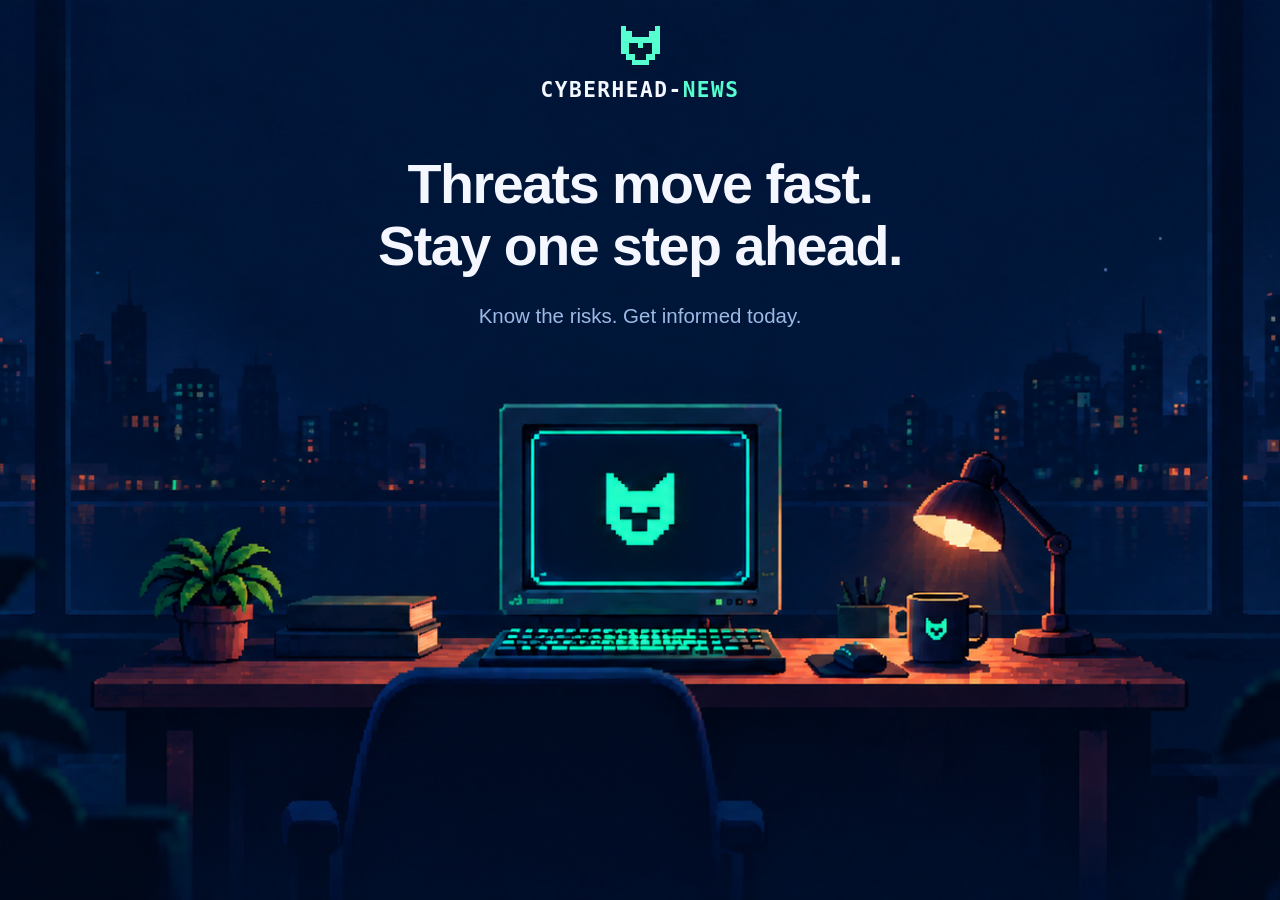
<file: Frontend/index.html>
<!doctype html>
<html lang="en">
<head>
  <meta charset="utf-8">
  <meta name="viewport" content="width=device-width, initial-scale=1">
  <meta name="description" content="CYBERHEAD-NEWS — stay one step ahead.">

  <title>Enter CYBERHEAD-NEWS</title>

  <link rel="stylesheet" href="landing.css">
  <script src="landing.js" defer></script>
</head>

<body>
  <main class="landing" id="landing">
    <div class="scene" id="scene" aria-hidden="true"></div>

    <header class="brand">
      <svg viewBox="0 0 16 16" aria-hidden="true">
        <path
          fill="currentColor"
          d="M1 1h2v2h2v2h6V3h2V1h2v10h-2v2h-2v2H5v-2H3v-2H1Z"
        />
        <path
          fill="#03152f"
          d="M4 7h3v2h2V7h3v4h-2v2H6v-2H4Z"
        />
      </svg>

      <span>CYBERHEAD-<b>NEWS</b></span>
    </header>

    <section class="heading">
      <h1>Threats move fast.<br>Stay one step ahead.</h1>
      <p>Know the risks. Get informed today.</p>
    </section>

    <canvas id="code" aria-hidden="true"></canvas>

    <!-- Only the computer screen is clickable. -->
    <a
      id="monitor"
      class="monitor"
      href="./dashboard/index.html"
      aria-label="Enter CYBERHEAD-NEWS"
    ></a>

    <!-- This is a visual hint, not a clickable button. -->
    <div class="actions">
      <span class="enter" aria-hidden="true">
        ENTER TERMINAL ↗
      </span>  
    </div>
  </main>

  <canvas id="takeover" aria-hidden="true"></canvas>
  <p class="status" id="status" role="status"></p>
</body>
</html>
</file>
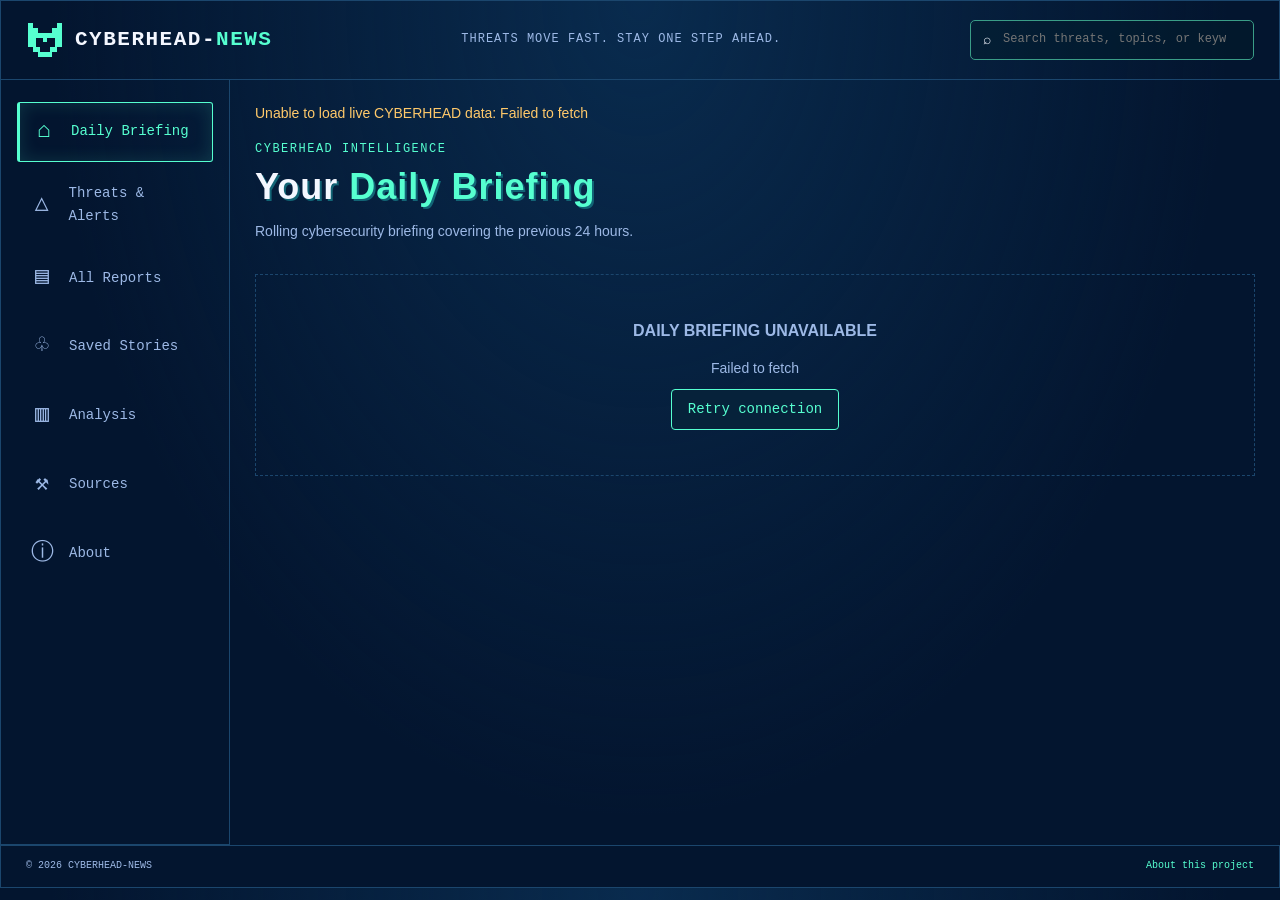
<file: Frontend/dashboard/index.html>
<!doctype html>

<html lang="en">

<head>

  <meta charset="utf-8">

  <meta
    name="viewport"
    content="width=device-width, initial-scale=1"
  >

  <meta
    name="theme-color"
    content="#03152f"
  >

  <title>
    CYBERHEAD — Daily Briefing
  </title>

  <link
    rel="stylesheet"
    href="styles.css"
  >

  <link
    rel="stylesheet"
    href="dashboard.css"
  >

</head>


<body>


<a
  class="skip"
  href="#main"
>
  Skip to content
</a>


<header>

  <a
    class="brand"
    href="#briefing"
    aria-label="CYBERHEAD-NEWS"
  >

    <svg
      viewBox="0 0 16 16"
      aria-hidden="true"
    >

      <path
        fill="currentColor"
        d="M1 1h2v2h2v2h6V3h2V1h2v10h-2v2h-2v2H5v-2H3v-2H1Z"
      />

      <path
        fill="#03152f"
        d="M4 7h3v2h2V7h3v4h-2v2H6v-2H4Z"
      />

    </svg>


    <span class="brand-name">

      CYBERHEAD-<b>NEWS</b>

    </span>

  </a>


  <span class="tagline">

    THREATS MOVE FAST. STAY ONE STEP AHEAD.

  </span>


  <label class="search">

    <span>
      ⌕
    </span>

    <input
      id="search"
      type="search"
      aria-label="Search reports"
      placeholder="Search threats, topics, or keywords…"
    >

  </label>

</header>


<div class="shell">


  <aside class="sidebar">

    <nav
      aria-label="Main navigation"
      id="nav"
    ></nav>

  </aside>


  <main
    id="main"
    tabindex="-1"
  >

    <div
      id="status"
      role="status"
    ></div>

    <div id="content"></div>

  </main>


</div>


<footer>

  <span>

    ©
    <span id="year"></span>
    CYBERHEAD-NEWS

  </span>


  <a href="#about">
    About this project
  </a>

</footer>


<dialog id="report-dialog">

  <button
    class="close"
    aria-label="Close report"
  >
    ✕
  </button>

  <div id="report-content"></div>

</dialog>


<script src="config.js"></script>

<script src="api.js"></script>

<script src="app.js"></script>


</body>

</html>
</file>
<file: Frontend/landing.css>
*{box-sizing:border-box} :root{color-scheme:dark;--navy:#03152f;--mint:#56ffd0}
html,body{margin:0;background:var(--navy);color:#f4f7ff;font-family:Arial,Helvetica,sans-serif}
.landing{position:relative;width:100%;height:100vh;height:100dvh;min-height:520px;overflow:hidden;isolation:isolate}
.scene{position:absolute;inset:0;background:url('assets/desktop-scene.png') center / cover no-repeat;transform-origin:var(--origin-x,50%) var(--origin-y,56.5%);z-index:-2}
.brand{position:absolute;top:2.6%;left:0;width:100%;display:flex;flex-direction:column;align-items:center;gap:8px;font:700 clamp(14px,1.65vw,24px)/1.3 monospace;letter-spacing:1.5px}
.brand svg{width:clamp(30px,5vh,48px);height:clamp(30px,5vh,48px);color:var(--mint);shape-rendering:crispEdges}.brand b{color:var(--mint)}
.heading{position:absolute;top:17%;left:4%;width:92%;text-align:center;z-index:3;pointer-events:none}
h1{font-size:clamp(30px,min(4.35vw,7.6vh),74px);font-weight:800;line-height:1.12;letter-spacing:-1.5px;margin:0}
.heading p{font-size:clamp(15px,min(1.6vw,2.8vh),26px);color:#9db9e6;margin:24px 0 0;line-height:1.4}
#code{position:absolute;inset:0;width:100%;height:100%;pointer-events:none;z-index:1}
.monitor{position:absolute;display:block;border-radius:8px;z-index:2;cursor:pointer;transition:box-shadow .3s;background:transparent}
.monitor:hover,.monitor:focus-visible{box-shadow:0 0 35px #50ffb340,inset 0 0 25px #50ffb31f}
a:focus-visible,button:focus-visible{outline:2px solid #afffe2;outline-offset:5px}
.actions{position:absolute;bottom:6.3%;left:0;width:100%;text-align:center;z-index:4}
.enter{display:inline-flex;align-items:center;justify-content:center;gap:24px;min-height:50px;padding:14px 35px;border:1px solid var(--mint);border-radius:7px;background:#001e28e6;text-decoration:none;color:var(--mint);font:700 clamp(12px,1.2vw,17px)/1.4 monospace;letter-spacing:2px;transition:background .2s,box-shadow .2s}
.enter:hover{background:#073a38;box-shadow:0 0 25px #4affba30}
.actions p{font:700 clamp(9px,1.05vw,15px)/1.5 monospace;letter-spacing:2.3px;color:var(--mint);margin:27px 0 0}
.motion{position:absolute;bottom:14px;right:18px;border:0;background:#02162abf;color:#abc1d8;font:11px monospace;padding:8px;cursor:pointer;z-index:4}
/* Binary takeover sits above the unchanged landing page. */
#takeover{position:fixed;inset:0;width:100%;height:100%;z-index:8;pointer-events:none;visibility:hidden}
body.entering{overflow:hidden}
body.entering #takeover{visibility:visible;pointer-events:auto}
body.entering .monitor{box-shadow:none!important;outline:none!important;pointer-events:none}
body.entering .actions{opacity:0;transition:opacity .2s}
.status{position:fixed;left:50%;top:50%;transform:translate(-50%,-50%);width:max-content;max-width:calc(100vw - 40px);margin:0;padding:25px 32px;border:1px solid #56ffd099;border-radius:10px;background:#03121ff5;box-shadow:0 12px 70px #000b,0 0 28px #56ffd022;color:var(--mint);font:700 clamp(13px,1.5vw,20px)/1.6 monospace;letter-spacing:1px;text-align:center;z-index:9;pointer-events:none;opacity:0;visibility:hidden;transition:opacity .25s}
body.entering .status:not(:empty){opacity:1;visibility:visible}
@media(max-width:600px){.brand{top:4%;font-size:15px}.heading{top:19%;left:5%;width:90%}h1{font-size:clamp(25px,6.4vw,36px);letter-spacing:-.8px}.heading p{font-size:14px;margin-top:18px}.actions{bottom:9%}.enter{padding:13px 20px;min-height:46px;letter-spacing:1px}.actions p{letter-spacing:1px;font-size:9px;margin-top:20px}.scene{background-size:auto 100%}}
@media(max-height:600px) and (min-width:601px){.brand{flex-direction:row;justify-content:center;font-size:15px}.brand svg{width:28px;height:28px}.heading{top:13%}.heading p{margin-top:12px}.actions{bottom:5%}.actions p{margin-top:12px}.enter{min-height:40px;padding:9px 25px}}
@media(prefers-reduced-motion:reduce){*{transition:none!important}body.entering .scene{transform:none}}

/* Only the computer screen is clickable. */
.monitor {
  display: block;
  text-decoration: none;
}

/* Hide the old text inside the screen. */
.screen-label {
  display: none;
}

/* The text below the computer cannot receive clicks. */
.actions {
  pointer-events: none;
}

/* Keep the previous appearance of the entrance hint. */
.landing .actions .enter {
  opacity: 0;
  visibility: hidden;
  pointer-events: none;
  transition: opacity 0.2s, visibility 0.2s;
}

/* Show the hint when hovering over or focusing the screen. */
.landing .monitor:hover ~ .actions .enter,
.landing .monitor:focus-visible ~ .actions .enter {
  opacity: 1;
  visibility: visible;
}

/* Show the hint on touch devices, which have no hover. */
@media (hover: none) {
  .landing .actions .enter {
    opacity: 1;
    visibility: visible;
    pointer-events: none;
  }
}
</file>
<file: Frontend/dashboard/styles.css>
:root{color-scheme:dark;--bg:#03111b;--panel:#041923;--cyan:#00eee4;--blue:#a3bdd7;--border:#165363;--text:#e8f3ff;--red:#ff666d}*{box-sizing:border-box}body{margin:0;background:radial-gradient(ellipse at 50% 0,#092330,transparent 65%),var(--bg);color:var(--text);font:14px/1.65 'Courier New',monospace}button,input,select{font:inherit}button,a,input,select{outline-offset:5px}button:focus-visible,a:focus-visible,input:focus-visible,select:focus-visible{outline:2px solid white}a{color:var(--cyan);text-decoration:none}button{cursor:pointer;color:var(--cyan);background:#041821;border:1px solid var(--cyan);padding:8px 16px;border-radius:4px}button:hover{background:#08333d;box-shadow:0 0 14px #00eee420}button:disabled{opacity:.5;cursor:wait}header{min-height:80px;border:1px solid var(--border);display:flex;align-items:center;gap:25px;padding:14px 25px}.brand{font-weight:bold;font-size:21px;color:white;white-space:nowrap}.brand span{color:var(--cyan)}.mascot{font-size:32px;margin-right:12px}.tagline{font-size:12px;letter-spacing:1px;color:var(--blue);margin:auto}.search{display:flex;align-items:center;gap:10px;border:1px solid #168c99;padding:7px 12px;border-radius:5px}.search input{width:240px;background:transparent;border:0;color:white;font-size:12px}.icon{border-radius:50%;padding:4px 12px;font-size:21px}.shell{display:grid;grid-template-columns:230px minmax(0,1fr);min-height:calc(100vh - 135px)}.sidebar{border:1px solid var(--border);border-top:0;padding:22px 16px;display:flex;flex-direction:column;overflow:hidden}nav{display:grid;gap:9px}nav a{color:var(--blue);padding:10px 12px;display:flex;gap:15px;align-items:center;border:1px solid transparent;border-radius:3px}nav a.active{color:var(--cyan);border-color:var(--cyan);box-shadow:inset 0 0 18px #00e6dc20;border-left:3px solid var(--cyan)}nav a:hover{background:#0b2530}.nav-icon{font-size:23px;width:24px;text-align:center}.terminal{color:var(--blue);border:1px solid var(--border);padding:14px;margin:30px 6px 10px}.cursor{color:var(--cyan)}.city{height:175px;margin-top:auto;opacity:.7;background:repeating-linear-gradient(90deg,transparent 0 12px,#00e8ff55 12px 15px,transparent 15px 25px),repeating-linear-gradient(0deg,#03121d 0 15px,#007891 15px 18px);clip-path:polygon(0 58%,9% 58%,9% 36%,20% 36%,20% 48%,31% 48%,31% 66%,44% 66%,44% 25%,54% 25%,54% 8%,60% 25%,66% 25%,66% 48%,79% 48%,79% 32%,89% 32%,89% 59%,100% 59%,100% 100%,0 100%)}.sidebar small{padding:14px;color:var(--blue);letter-spacing:2px}main{min-width:0;padding:22px 25px}#status:empty{display:none}#status{color:#ffc96a;margin-bottom:15px}.intro{display:flex;justify-content:space-between;gap:25px;margin-bottom:22px}.eyebrow{color:var(--cyan);font-size:12px;letter-spacing:1.5px}h1{font-size:36px;line-height:1.2;margin:5px 0 12px;letter-spacing:1px;text-shadow:2px 2px #126475}h1 em{font-style:normal;color:var(--cyan)}p{color:var(--blue);margin:9px 0}h2{font-size:16px;line-height:1.4;margin:0 0 14px}h3{font-size:19px;line-height:1.4;margin:9px 0}time{font-size:11px;color:var(--blue)}.clock{min-width:185px;border-left:1px solid var(--cyan);padding-left:20px;font-size:12px;color:var(--blue)}.clock strong{display:block;color:var(--cyan);font-size:30px;font-weight:normal}.layout{display:grid;grid-template-columns:minmax(0,1fr) 290px;gap:18px}.section-label{font-weight:bold;margin:0 0 10px}.section-label:before{content:'';display:inline-block;background:var(--cyan);width:6px;height:18px;vertical-align:middle;margin-right:12px;box-shadow:0 0 8px var(--cyan)}.card,.panel{border:1px solid var(--border);background:linear-gradient(120deg,#041c28aa,#03131baa);border-radius:5px;padding:14px}.card{display:flex;flex-direction:column;min-width:0}.card p{font-size:13px}.card.featured{display:grid;grid-template-columns:43% minmax(0,1fr);gap:18px;margin-bottom:18px}.art{height:145px;position:relative;background:#02101f url('assets/server-room.png') center/cover;image-rendering:pixelated;overflow:hidden;border:1px solid #102b42;border-radius:3px}.featured .art{height:100%;min-height:270px}.art.mail{background-position:20% 50%;filter:hue-rotate(10deg)}.art.skull{background-position:80% 50%}.art.mail:after,.art.skull:after{position:absolute;inset:0;display:grid;place-items:center;font-size:75px;text-shadow:5px 5px #02101f;background:#020c1c66;content:'✉';color:var(--cyan)}.art.skull:after{content:'☠';color:var(--red)}.meta{display:flex;align-items:center;gap:8px;flex-wrap:wrap;margin:10px 0 4px}.badge{font-size:11px;border:1px solid #157f9a;color:#34d5fb;padding:1px 7px;border-radius:3px}.severity{color:#ffbc68;border-color:#ba7d33}.severity.Critical,.severity.High{color:#ff9b9f;border-color:#da424e;background:#3a121a}.severity.Low{color:#5bebac;border-color:#338e73}.meta time{margin-left:auto}.actions{display:flex;align-items:center;justify-content:space-between;gap:8px;margin-top:10px}.actions button{padding:5px 12px}.related{border-top:1px solid #124155;margin-top:10px;padding-top:7px;font-size:12px}.text-button{border:0;background:transparent;padding:0;text-align:left}.grid{display:grid;grid-template-columns:repeat(2,minmax(0,1fr));gap:16px}.rail{display:flex;flex-direction:column;gap:14px}.panel h2{color:var(--cyan)}.brief-item{display:flex;gap:12px;align-items:center;width:100%;padding:8px;border:0;color:var(--blue);font-size:12px;text-align:left}.brief-item:first-of-type{border:1px solid var(--cyan);color:white;background:#06313a}.number{border:1px solid #176678;padding:0 5px;color:var(--cyan)}.alert{display:grid;grid-template-columns:42px 1fr;gap:8px;border-bottom:1px solid #12303b;padding:10px 0;font-size:12px}.alert button{font-size:12px;color:var(--blue)}.demo{font-size:10px;color:#ffc96a;letter-spacing:1px}.wide-button{width:100%;margin-top:12px}.toolbar{display:flex;flex-wrap:wrap;gap:12px;margin-bottom:20px;align-items:center}select{padding:8px;color:var(--text);background:#082331;border:1px solid var(--border)}.toolbar label{font-size:12px;color:var(--blue)}.stat-grid{display:grid;grid-template-columns:repeat(3,1fr);gap:16px;margin:20px 0}.stat-grid strong{display:block;font-size:32px;color:var(--cyan)}.bar-row{display:grid;grid-template-columns:120px 1fr 35px;align-items:center;gap:12px;margin:18px 0}.bar{background:#102c38;height:12px}.bar span{display:block;height:100%;background:var(--cyan)}.source{margin:15px 0}.empty{padding:45px;text-align:center;border:1px dashed var(--border);color:var(--blue)}footer{border:1px solid var(--border);display:flex;justify-content:space-between;gap:15px;padding:12px 25px;font-size:10px;color:var(--blue)}dialog{max-width:780px;width:calc(100% - 30px);max-height:85vh;background:#041923;border:1px solid var(--cyan);color:var(--text);padding:30px;box-shadow:0 0 60px #000}dialog::backdrop{background:#000b;backdrop-filter:blur(4px)}.close{float:right;margin-left:12px}.detail-grid{display:grid;grid-template-columns:repeat(3,1fr);gap:12px;margin:20px 0}.detail-grid .panel{font-size:12px}.detail-grid strong{display:block;color:var(--cyan);font-size:20px}.skip{position:fixed;top:-100px}.skip:focus{top:10px;left:10px;background:black;padding:10px;z-index:10}.notice{border-left:3px solid #ffc96a;padding:10px 14px;background:#ffc96a0a;margin:15px 0}.prose{max-width:850px}.prose h2{margin-top:25px}@media(min-width:1600px){main{padding:30px}.layout{grid-template-columns:minmax(0,1fr) 340px}.art{height:190px}}@media(max-width:1200px){.tagline{display:none}.search{margin-left:auto}.shell{grid-template-columns:195px minmax(0,1fr)}.layout{grid-template-columns:minmax(0,1fr)}.rail{display:grid;grid-template-columns:repeat(3,1fr)}h1{font-size:30px}.clock{display:none}}@media(max-width:760px){header{flex-wrap:wrap;padding:12px;gap:10px}.brand{font-size:18px}.search{order:3;width:100%}.search input{width:100%}.icon{margin-left:auto}.shell{display:block}.sidebar{padding:8px}.sidebar nav{display:flex;overflow:auto;gap:5px}.sidebar nav a{white-space:nowrap;padding:7px 10px;font-size:12px}.nav-icon{font-size:16px;width:auto}.sidebar .terminal,.sidebar .city,.sidebar small{display:none}main{padding:20px 14px}.card.featured{grid-template-columns:1fr}.featured .art{min-height:190px;height:190px}.grid,.rail{grid-template-columns:1fr}.stat-grid,.detail-grid{grid-template-columns:1fr}h1{font-size:28px}footer{flex-wrap:wrap;padding:12px}dialog{padding:20px}.bar-row{grid-template-columns:100px 1fr 25px}}
</file>
<file: Frontend/dashboard/dashboard.css>
:root {
  --bg: #03152f;
  --panel: #061d3b;
  --cyan: #56ffd0;
  --blue: #9db9e6;
  --border: #1b466d;
  --text: #f4f7ff;

  --critical-red: #ff666d;
  --critical-soft: #ff9b9f;
  --critical-border: #da424e;
  --critical-dark: #3a121a;

  --high-orange: #ffbc68;
  --high-border: #ba7d33;
  --high-dark: #382710;

  --medium-yellow: #ffe08a;
  --medium-border: #b79a43;
  --medium-dark: #302b15;

  --low-green: #5bebac;
  --low-border: #338e73;
  --low-dark: #103528;
}


/* ======================================================
   GENERAL VISUAL OVERRIDES
   ====================================================== */

body {
  background:
    radial-gradient(
      ellipse at 50% 0,
      #092b4e,
      transparent 65%
    ),
    var(--bg);

  font-family:
    Arial,
    Helvetica,
    sans-serif;
}


button,
input,
select,
.brand,
.tagline,
nav,
.eyebrow,
.clock,
.section-label,
.badge,
.demo,
footer {
  font-family:
    "Courier New",
    monospace;
}


/* ======================================================
   BRAND
   ====================================================== */

.brand {
  display: inline-flex;
  align-items: center;
  gap: 11px;
  color: #f4f7ff;
  letter-spacing: 1.5px;
}


.brand svg {
  width: 38px;
  height: 38px;
  flex: 0 0 38px;
  color: var(--cyan);
  shape-rendering: crispEdges;
}


.brand .brand-name {
  color: #f4f7ff;
}


.brand .brand-name b {
  color: var(--cyan);
}


/* ======================================================
   BUTTONS / SEARCH / NAVIGATION
   ====================================================== */

button {
  background: #06223a;
}


button:hover {
  background: #0a3a42;

  box-shadow:
    0 0 14px
    rgb(86 255 208 / 18%);
}


.search {
  border-color: #3a9d87;

  background:
    rgb(0 30 40 / 38%);
}


nav a.active {
  box-shadow:
    inset 0 0 18px
    rgb(86 255 208 / 14%);
}


nav a:hover {
  background: #0a2945;
}


/* ======================================================
   PANELS / DIALOG
   ====================================================== */

.card,
.panel {
  background:
    linear-gradient(
      120deg,
      rgb(6 29 59 / 92%),
      rgb(3 21 47 / 92%)
    );
}


.brief-item:first-of-type {
  background: #0a3a42;
}


.badge {
  border-color: #3a9d87;
  color: var(--cyan);
}


dialog {
  background: var(--panel);
}


/* ======================================================
   CRITICAL SKULL BREATHING / GLOW EFFECT
   ====================================================== */

.art.skull::after {
  color: var(--critical-red);

  background:
    rgb(2 12 28 / 42%);

  text-shadow:
    0 0 5px
      var(--critical-red),

    0 0 12px
      var(--critical-red),

    0 0 22px
      rgb(255 102 109 / 55%);

  transform-origin:
    center;

  animation:
    skullBreath
    2.5s
    ease-in-out
    infinite;
}


@keyframes skullBreath {

  0%,
  100% {
    transform:
      scale(0.97);

    opacity:
      0.82;

    text-shadow:
      0 0 4px
        var(--critical-red),

      0 0 10px
        var(--critical-red);
  }


  50% {
    transform:
      scale(1.055);

    opacity:
      1;

    text-shadow:
      0 0 8px
        var(--critical-red),

      0 0 18px
        var(--critical-red),

      0 0 32px
        rgb(255 102 109 / 75%);
  }

}


/* ======================================================
   HIGHEST ACTIVE SEVERITY BOX
   ====================================================== */

.threat-level-box {
  min-width: 220px;
}


.threat-level-badge {
  display: block;

  width:
    fit-content;

  margin-top: 12px;

  margin-bottom: 10px;

  padding:
    7px 13px;

  font-family:
    "Courier New",
    monospace;

  font-size:
    22px;

  font-weight:
    bold;

  letter-spacing:
    1px;

  border:
    1px solid;

  border-radius:
    3px;
}


.threat-level-badge.Critical {
  color:
    var(--critical-soft);

  border-color:
    var(--critical-border);

  background:
    var(--critical-dark);

  box-shadow:
    0 0 12px
    rgb(218 66 78 / 25%);
}


.threat-level-badge.High {
  color:
    var(--high-orange);

  border-color:
    var(--high-border);

  background:
    var(--high-dark);

  box-shadow:
    0 0 12px
    rgb(186 125 51 / 20%);
}


.threat-level-badge.Medium {
  color:
    var(--medium-yellow);

  border-color:
    var(--medium-border);

  background:
    var(--medium-dark);

  box-shadow:
    0 0 12px
    rgb(183 154 67 / 18%);
}


.threat-level-badge.Low {
  color:
    var(--low-green);

  border-color:
    var(--low-border);

  background:
    var(--low-dark);

  box-shadow:
    0 0 12px
    rgb(51 142 115 / 18%);
}


/* ======================================================
   GLOBAL SEVERITY BADGE COLOURS
   ====================================================== */

.badge.severity.Critical {
  color:
    var(--critical-soft);

  border-color:
    var(--critical-border);

  background:
    var(--critical-dark);

  box-shadow:
    0 0 8px
    rgb(218 66 78 / 20%);
}


.badge.severity.High {
  color:
    var(--high-orange);

  border-color:
    var(--high-border);

  background:
    var(--high-dark);

  box-shadow:
    0 0 8px
    rgb(186 125 51 / 18%);
}


.badge.severity.Medium {
  color:
    var(--medium-yellow);

  border-color:
    var(--medium-border);

  background:
    var(--medium-dark);

  box-shadow:
    0 0 8px
    rgb(183 154 67 / 16%);
}


.badge.severity.Low {
  color:
    var(--low-green);

  border-color:
    var(--low-border);

  background:
    var(--low-dark);

  box-shadow:
    0 0 8px
    rgb(51 142 115 / 16%);
}


/* ======================================================
   SEVERITY SCORE COLOURS
   ====================================================== */

.severity-score {
  font-weight: bold;
}


.severity-score.Critical,
.severity-score-value.Critical {
  color:
    var(--critical-red);
}


.severity-score.High,
.severity-score-value.High {
  color:
    var(--high-orange);
}


.severity-score.Medium,
.severity-score-value.Medium {
  color:
    var(--medium-yellow);
}


.severity-score.Low,
.severity-score-value.Low {
  color:
    var(--low-green);
}


.severity-score-value {
  display: block;

  margin-top: 4px;

  font-size: 20px;
}


/* ======================================================
   DAILY BRIEFING CLICKABLE FILTERS
   ====================================================== */

.brief-filter-list {
  display: grid;
  gap: 3px;
}


.brief-filter-row {
  width: 100%;

  display: grid;

  grid-template-columns:
    minmax(0, 1fr)
    auto
    18px;

  align-items: center;

  gap: 10px;

  padding:
    10px 7px;

  border: 0;

  border-bottom:
    1px solid
    rgb(27 70 109 / 65%);

  border-radius: 0;

  background:
    transparent;

  color:
    var(--blue);

  text-align:
    left;

  box-shadow:
    none;

  transition:
    transform 150ms ease,
    background 150ms ease,
    color 150ms ease;
}


.brief-filter-row:last-child {
  border-bottom:
    0;
}


.brief-filter-row:hover {
  background:
    rgb(86 255 208 / 7%);

  color:
    var(--text);

  box-shadow:
    none;

  transform:
    translateX(3px);
}


.brief-filter-row strong {
  color:
    var(--cyan);

  font-size:
    15px;
}


.brief-filter-name {
  overflow:
    hidden;

  text-overflow:
    ellipsis;
}


.severity-text-Critical {
  color:
    var(--critical-soft);
}


.severity-text-High {
  color:
    var(--high-orange);
}


.severity-text-Medium {
  color:
    var(--medium-yellow);
}


.severity-text-Low {
  color:
    var(--low-green);
}


/* ======================================================
   SAVED STORIES FILTER CARDS
   ====================================================== */

.saved-filter-grid {
  display: grid;

  grid-template-columns:
    1.35fr
    repeat(
      4,
      minmax(0, 1fr)
    );

  gap: 12px;

  margin:
    18px 0
    28px;
}


.saved-filter-card {
  min-height:
    105px;

  display:
    flex;

  flex-direction:
    column;

  align-items:
    flex-start;

  justify-content:
    center;

  gap:
    8px;

  padding:
    16px;

  border:
    1px solid
    var(--border);

  background:
    linear-gradient(
      120deg,
      rgb(6 29 59 / 92%),
      rgb(3 21 47 / 92%)
    );

  color:
    var(--text);

  text-align:
    left;

  transition:
    transform 150ms ease,
    border-color 150ms ease,
    box-shadow 150ms ease;
}


.saved-filter-card span {
  font-size:
    12px;

  letter-spacing:
    0.7px;

  text-transform:
    uppercase;
}


.saved-filter-card strong {
  display:
    block;

  font-size:
    30px;

  color:
    var(--cyan);
}


.saved-filter-card:hover {
  transform:
    translateY(-2px);

  border-color:
    var(--cyan);

  background:
    linear-gradient(
      120deg,
      rgb(8 39 69 / 96%),
      rgb(3 21 47 / 96%)
    );
}


.saved-filter-card.active {
  border-color:
    var(--cyan);

  box-shadow:
    inset 0 0 18px
      rgb(86 255 208 / 10%),

    0 0 14px
      rgb(86 255 208 / 12%);
}


.saved-filter-card.Critical strong {
  color:
    var(--critical-red);
}


.saved-filter-card.Critical.active {
  border-color:
    var(--critical-border);

  box-shadow:
    inset 0 0 18px
      rgb(218 66 78 / 12%),

    0 0 14px
      rgb(218 66 78 / 15%);
}


.saved-filter-card.High strong {
  color:
    var(--high-orange);
}


.saved-filter-card.High.active {
  border-color:
    var(--high-border);
}


.saved-filter-card.Medium strong {
  color:
    var(--medium-yellow);
}


.saved-filter-card.Medium.active {
  border-color:
    var(--medium-border);
}


.saved-filter-card.Low strong {
  color:
    var(--low-green);
}


.saved-filter-card.Low.active {
  border-color:
    var(--low-border);
}


/* ======================================================
   RESPONSIVE
   ====================================================== */

@media
(max-width: 1100px) {

  .saved-filter-grid {
    grid-template-columns:
      repeat(
        3,
        minmax(0, 1fr)
      );
  }

}


@media
(max-width: 760px) {

  .brand svg {
    width:
      32px;

    height:
      32px;

    flex-basis:
      32px;
  }


  .saved-filter-grid {
    grid-template-columns:
      repeat(
        2,
        minmax(0, 1fr)
      );
  }


  .saved-filter-card:first-child {
    grid-column:
      1 / -1;
  }

}


/* ======================================================
   ACCESSIBILITY
   ====================================================== */

@media
(prefers-reduced-motion: reduce) {

  .art.skull::after {
    animation:
      none;
  }


  .brief-filter-row,
  .saved-filter-card {
    transition:
      none;
  }

}

/* ======================================================
   SOURCE MANAGEMENT
   ====================================================== */

.source-stat-grid {
  margin-bottom: 24px;
}


.source-management-panel {
  margin-bottom: 28px;

  border-color:
    #247078;
}


.source-management-heading {
  display: flex;

  align-items: flex-start;

  justify-content:
    space-between;

  gap: 20px;

  margin-bottom: 18px;
}


.source-management-heading h2 {
  margin-top: 5px;
}


.source-disabled-count {
  flex: 0 0 auto;

  padding:
    5px 9px;

  border:
    1px solid
    var(--border);

  border-radius:
    3px;

  color:
    var(--blue);

  font-family:
    "Courier New",
    monospace;

  font-size:
    11px;

  text-transform:
    uppercase;
}


/* ======================================================
   ADD SOURCE FORM
   ====================================================== */

.source-form {
  display: grid;

  grid-template-columns:
    minmax(180px, 0.7fr)
    minmax(300px, 1.5fr)
    auto;

  align-items: end;

  gap: 14px;
}


.source-form label {
  display: grid;

  gap: 7px;

  color:
    var(--blue);

  font-family:
    "Courier New",
    monospace;

  font-size:
    11px;

  text-transform:
    uppercase;

  letter-spacing:
    0.5px;
}


.source-form input {
  width: 100%;

  min-height: 40px;

  padding:
    8px 10px;

  border:
    1px solid
    var(--border);

  border-radius:
    3px;

  background:
    #041b31;

  color:
    var(--text);
}


.source-form input:focus {
  border-color:
    var(--cyan);
}


.source-form-actions {
  display: flex;

  gap: 8px;

  align-items: center;
}


/* ======================================================
   SOURCE FEEDBACK
   ====================================================== */

.source-feedback {
  margin-top: 16px;

  padding:
    10px 12px;

  border-left:
    3px solid;

  font-family:
    "Courier New",
    monospace;

  font-size:
    12px;
}


.source-feedback.success {
  color:
    var(--low-green);

  border-color:
    var(--low-green);

  background:
    rgb(91 235 172 / 6%);
}


.source-feedback.error {
  color:
    var(--critical-soft);

  border-color:
    var(--critical-border);

  background:
    rgb(218 66 78 / 7%);
}


/* ======================================================
   FEED TEST RESULT
   ====================================================== */

.source-test-result {
  display: flex;

  flex-wrap: wrap;

  gap:
    12px 22px;

  align-items: center;

  margin-top: 14px;

  padding:
    12px;

  border:
    1px solid
    var(--low-border);

  background:
    rgb(16 53 40 / 55%);

  color:
    var(--blue);

  font-family:
    "Courier New",
    monospace;

  font-size:
    11px;
}


.source-test-result strong {
  color:
    var(--low-green);
}


/* ======================================================
   SOURCE CARDS
   ====================================================== */

.source-card-grid {
  display: grid;

  grid-template-columns:
    repeat(
      2,
      minmax(0, 1fr)
    );

  gap: 16px;
}


.source-card {
  position: relative;

  transition:
    opacity 150ms ease,
    border-color 150ms ease;
}


.source-card:hover {
  border-color:
    #347a86;
}


.source-disabled {
  opacity:
    0.68;
}


.source-card-header {
  display: flex;

  justify-content:
    space-between;

  align-items: flex-start;

  gap: 15px;

  margin-bottom: 8px;
}


.source-card-header h2 {
  margin-top: 4px;

  margin-bottom: 0;

  color:
    var(--text);
}


/* ======================================================
   SOURCE STATUS
   ====================================================== */

.source-status {
  flex: 0 0 auto;

  padding:
    4px 8px;

  border:
    1px solid;

  border-radius:
    3px;

  font-family:
    "Courier New",
    monospace;

  font-size:
    10px;

  font-weight:
    bold;

  letter-spacing:
    0.5px;
}


.source-status.Active {
  color:
    var(--low-green);

  border-color:
    var(--low-border);

  background:
    var(--low-dark);
}


.source-status.Disabled {
  color:
    var(--blue);

  border-color:
    var(--border);

  background:
    #07182a;
}


.source-status.Failed {
  color:
    var(--critical-soft);

  border-color:
    var(--critical-border);

  background:
    var(--critical-dark);
}


/* ======================================================
   SOURCE URL
   ====================================================== */

.source-url {
  overflow:
    hidden;

  margin-bottom:
    15px;

  padding-bottom:
    12px;

  border-bottom:
    1px solid
    var(--border);

  white-space:
    nowrap;

  text-overflow:
    ellipsis;

  font-family:
    "Courier New",
    monospace;

  font-size:
    11px;
}


.source-url a {
  color:
    var(--cyan);
}


/* ======================================================
   SOURCE METRICS
   ====================================================== */

.source-metrics {
  display: grid;

  grid-template-columns:
    repeat(
      2,
      minmax(0, 1fr)
    );

  gap: 12px;

  margin:
    12px 0;
}


.source-metrics > div {
  min-width: 0;

  padding:
    10px;

  border:
    1px solid
    rgb(27 70 109 / 65%);

  background:
    rgb(3 21 47 / 45%);
}


.source-metrics span {
  display: block;

  margin-bottom:
    4px;

  color:
    var(--blue);

  font-family:
    "Courier New",
    monospace;

  font-size:
    9px;

  letter-spacing:
    0.5px;
}


.source-metrics strong {
  display: block;

  overflow:
    hidden;

  color:
    var(--text);

  font-family:
    "Courier New",
    monospace;

  font-size:
    12px;

  text-overflow:
    ellipsis;
}


/* ======================================================
   SOURCE ERROR
   ====================================================== */

.source-error {
  margin:
    10px 0;

  padding:
    9px;

  border-left:
    3px solid
    var(--critical-border);

  background:
    rgb(218 66 78 / 6%);

  color:
    var(--critical-soft);

  font-family:
    "Courier New",
    monospace;

  font-size:
    11px;
}


/* ======================================================
   SOURCE ACTIONS
   ====================================================== */

.source-actions {
  display: flex;

  align-items: center;

  justify-content:
    space-between;

  gap: 12px;

  margin-top:
    14px;

  padding-top:
    12px;

  border-top:
    1px solid
    var(--border);
}


.source-actions a {
  font-family:
    "Courier New",
    monospace;

  font-size:
    11px;
}


.source-disabled
.source-actions button {
  border-color:
    var(--low-border);

  color:
    var(--low-green);
}


.source-note {
  margin-top:
    24px;
}


/* ======================================================
   RESPONSIVE SOURCES
   ====================================================== */

@media
(max-width: 1050px) {

  .source-form {
    grid-template-columns:
      1fr
      1fr;
  }


  .source-form-actions {
    grid-column:
      1 / -1;
  }

}


@media
(max-width: 850px) {

  .source-card-grid {
    grid-template-columns:
      1fr;
  }

}


@media
(max-width: 650px) {

  .source-form {
    grid-template-columns:
      1fr;
  }


  .source-form-actions {
    grid-column:
      auto;

    flex-wrap:
      wrap;
  }


  .source-management-heading {
    flex-direction:
      column;
  }


  .source-metrics {
    grid-template-columns:
      1fr;
  }

}

/* ======================================================
   ANALYSIS PAGE
   ====================================================== */

.analysis-overview-grid {
  display: grid;

  grid-template-columns:
    repeat(
      3,
      minmax(0, 1fr)
    );

  gap: 16px;

  margin-bottom: 28px;
}


.analysis-overview-card {
  min-height: 130px;

  display: flex;

  flex-direction: column;

  justify-content: center;

  gap: 8px;
}


.analysis-overview-card span {
  color: var(--blue);

  font-family:
    "Courier New",
    monospace;

  font-size: 10px;

  letter-spacing: 0.7px;
}


.analysis-overview-card strong {
  color: var(--cyan);

  font-family:
    "Courier New",
    monospace;

  font-size: 32px;
}


.analysis-overview-card small {
  color: var(--blue);

  line-height: 1.5;
}


/* ======================================================
   ANALYSIS SECTIONS
   ====================================================== */

.analysis-section {
  margin-bottom: 28px;
}


.analysis-section-heading {
  display: flex;

  align-items: flex-start;

  justify-content:
    space-between;

  gap: 20px;

  margin-bottom: 18px;
}


.analysis-section-heading h2 {
  margin-top: 5px;

  margin-bottom: 0;
}


.analysis-window-time,
.analysis-total {
  color: var(--blue);

  font-family:
    "Courier New",
    monospace;

  font-size: 10px;

  text-align: right;
}


/* ======================================================
   SEVERITY CARDS
   ====================================================== */

.analysis-severity-grid {
  display: grid;

  grid-template-columns:
    repeat(
      4,
      minmax(0, 1fr)
    );

  gap: 12px;
}


.analysis-stat-card {
  display: flex;

  flex-direction: column;

  align-items: flex-start;

  min-height: 115px;

  padding: 15px;

  border: 1px solid;

  border-radius: 3px;

  background:
    rgb(3 21 47 / 65%);

  text-align: left;

  transition:
    transform 120ms ease,
    box-shadow 120ms ease,
    background 120ms ease;
}


.analysis-stat-card:hover {
  transform:
    translateY(-2px);
}


.analysis-stat-card span {
  font-size: 11px;

  font-weight: bold;

  letter-spacing: 0.6px;
}


.analysis-stat-card strong {
  margin-top: 7px;

  font-size: 31px;
}


.analysis-stat-card small {
  margin-top: auto;

  font-size: 9px;

  opacity: 0.8;
}


/* Critical */

.analysis-stat-card.Critical {
  border-color:
    var(--critical-border);

  color:
    var(--critical-soft);

  background:
    var(--critical-dark);
}


.analysis-stat-card.Critical:hover {
  box-shadow:
    0 0 18px
    rgb(218 66 78 / 17%);
}


/* High */

.analysis-stat-card.High {
  border-color:
    var(--high-border);

  color:
    var(--high-orange);

  background:
    var(--high-dark);
}


.analysis-stat-card.High:hover {
  box-shadow:
    0 0 18px
    rgb(255 157 72 / 17%);
}


/* Medium */

.analysis-stat-card.Medium {
  border-color:
    var(--medium-border);

  color:
    var(--medium-yellow);

  background:
    var(--medium-dark);
}


.analysis-stat-card.Medium:hover {
  box-shadow:
    0 0 18px
    rgb(255 214 102 / 14%);
}


/* Low */

.analysis-stat-card.Low {
  border-color:
    var(--low-border);

  color:
    var(--low-green);

  background:
    var(--low-dark);
}


.analysis-stat-card.Low:hover {
  box-shadow:
    0 0 18px
    rgb(91 235 172 / 14%);
}


/* ======================================================
   CATEGORY ANALYSIS
   ====================================================== */

.analysis-category-list {
  display: grid;

  gap: 8px;
}


.analysis-category-row {
  display: grid;

  grid-template-columns:
    minmax(150px, 1.1fr)
    minmax(180px, 2fr)
    55px
    20px;

  align-items: center;

  gap: 12px;

  width: 100%;

  padding:
    11px 12px;

  border:
    1px solid
    rgb(27 70 109 / 70%);

  background:
    rgb(3 21 47 / 45%);

  text-align: left;
}


.analysis-category-row:hover {
  border-color:
    var(--cyan);

  background:
    rgb(10 58 66 / 45%);
}


.analysis-category-name {
  overflow: hidden;

  color: var(--text);

  font-family:
    "Courier New",
    monospace;

  font-size: 11px;

  text-overflow:
    ellipsis;
}


.analysis-category-bar {
  display: block;

  overflow: hidden;

  height: 8px;

  border:
    1px solid
    var(--border);

  background:
    #021226;
}


.analysis-category-bar > span {
  display: block;

  height: 100%;

  background:
    var(--cyan);
}


.analysis-category-row strong {
  color: var(--cyan);

  text-align: right;

  font-family:
    "Courier New",
    monospace;
}


.analysis-arrow {
  color: var(--cyan);
}


/* ======================================================
   ANALYSIS EXPLANATION
   ====================================================== */

.analysis-explanation {
  display: grid;

  grid-template-columns:
    repeat(
      3,
      minmax(0, 1fr)
    );

  gap: 20px;
}


.analysis-explanation > div {
  padding-right: 18px;

  border-right:
    1px solid
    var(--border);
}


.analysis-explanation > div:last-child {
  padding-right: 0;

  border-right: 0;
}


.analysis-explanation h3 {
  color: var(--cyan);

  font-family:
    "Courier New",
    monospace;

  font-size: 12px;
}


.analysis-explanation p {
  color: var(--blue);

  line-height: 1.65;
}


.analysis-help {
  margin-top: 16px;

  color: var(--blue);

  font-family:
    "Courier New",
    monospace;

  font-size: 10px;
}


.analysis-threat-box {
  min-width: 180px;
}


/* ======================================================
   RESPONSIVE ANALYSIS
   ====================================================== */

@media
(max-width: 950px) {

  .analysis-severity-grid {
    grid-template-columns:
      repeat(
        2,
        minmax(0, 1fr)
      );
  }


  .analysis-explanation {
    grid-template-columns:
      1fr;
  }


  .analysis-explanation > div {
    padding-right: 0;

    padding-bottom: 15px;

    border-right: 0;

    border-bottom:
      1px solid
      var(--border);
  }


  .analysis-explanation > div:last-child {
    border-bottom: 0;
  }

}


@media
(max-width: 700px) {

  .analysis-overview-grid {
    grid-template-columns:
      1fr;
  }


  .analysis-category-row {
    grid-template-columns:
      1fr
      50px
      18px;
  }


  .analysis-category-bar {
    grid-column:
      1 / -1;

    grid-row:
      2;
  }


  .analysis-section-heading {
    flex-direction:
      column;
  }

}


@media
(max-width: 500px) {

  .analysis-severity-grid {
    grid-template-columns:
      1fr;
  }

}

/* ======================================================
   ABOUT PAGE
   ====================================================== */

.about-pipeline {
  display: grid;

  grid-template-columns:
    repeat(
      2,
      minmax(0, 1fr)
    );

  gap: 12px;

  margin-top: 20px;
}


.about-pipeline > div {
  position: relative;

  padding: 16px;

  border:
    1px solid
    var(--border);

  background:
    rgb(3 21 47 / 48%);
}


.about-pipeline strong {
  display: block;

  margin-bottom: 7px;

  color:
    var(--cyan);

  font-family:
    "Courier New",
    monospace;

  font-size: 22px;
}


.about-pipeline span {
  display: block;

  color:
    var(--text);

  font-family:
    "Courier New",
    monospace;

  font-size: 11px;

  font-weight: bold;

  letter-spacing:
    0.6px;
}


.about-pipeline p {
  margin-bottom: 0;

  color:
    var(--blue);

  font-size: 13px;

  line-height: 1.55;
}


.about-category-grid {
  display: flex;

  flex-wrap: wrap;

  gap: 8px;

  margin:
    15px 0 20px;
}


.about-category-grid span {
  padding:
    6px 9px;

  border:
    1px solid
    var(--border);

  background:
    #041b31;

  color:
    var(--cyan);

  font-family:
    "Courier New",
    monospace;

  font-size: 10px;
}


.about-feature-grid {
  display: grid;

  grid-template-columns:
    repeat(
      3,
      minmax(0, 1fr)
    );

  gap: 10px;

  margin:
    18px 0;
}


.about-feature-grid > .panel {
  margin: 0;

  min-height: 70px;
}


.about-feature-grid h3 {
  color:
    var(--cyan);
}


.about-feature-grid p {
  margin-bottom: 0;
}


@media
(max-width: 850px) {

  .about-feature-grid {
    grid-template-columns:
      repeat(
        2,
        minmax(0, 1fr)
      );
  }

}


@media
(max-width: 650px) {

  .about-pipeline,
  .about-feature-grid {
    grid-template-columns:
      1fr;
  }

}
</file>
